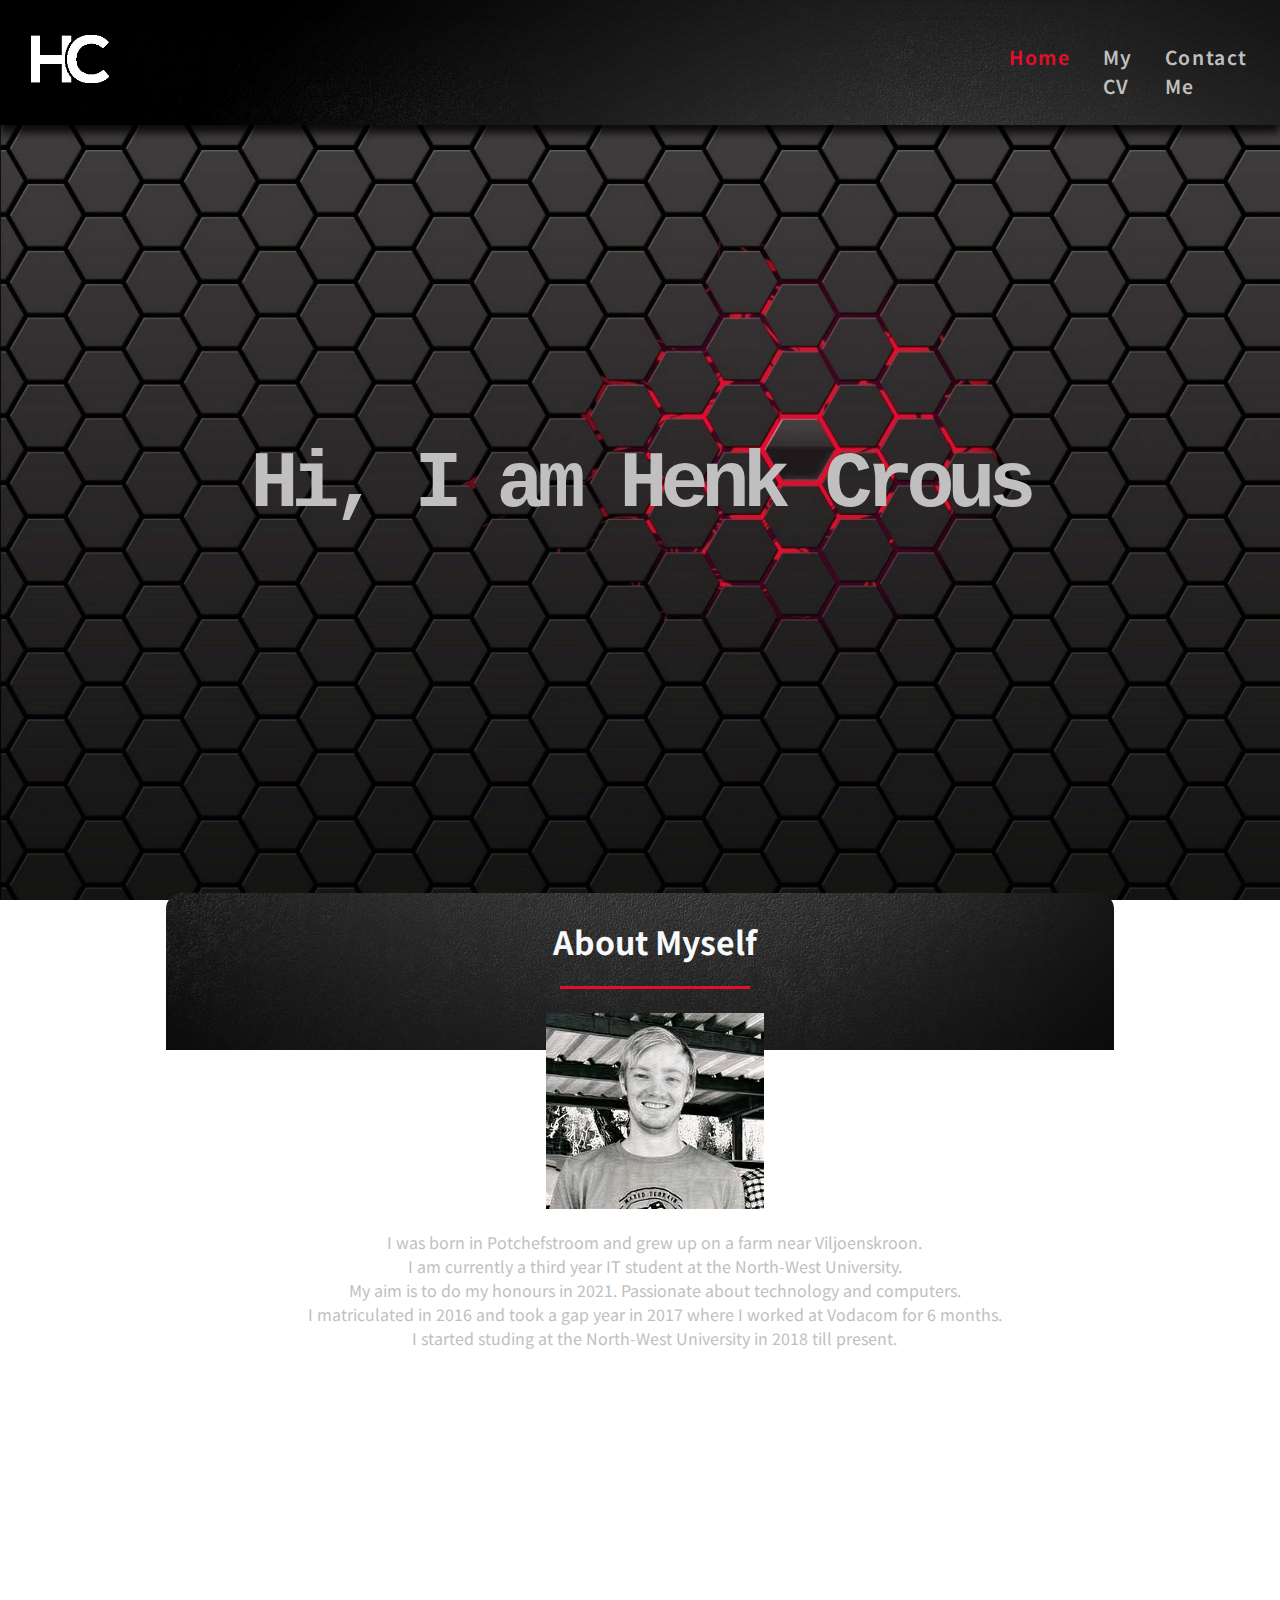
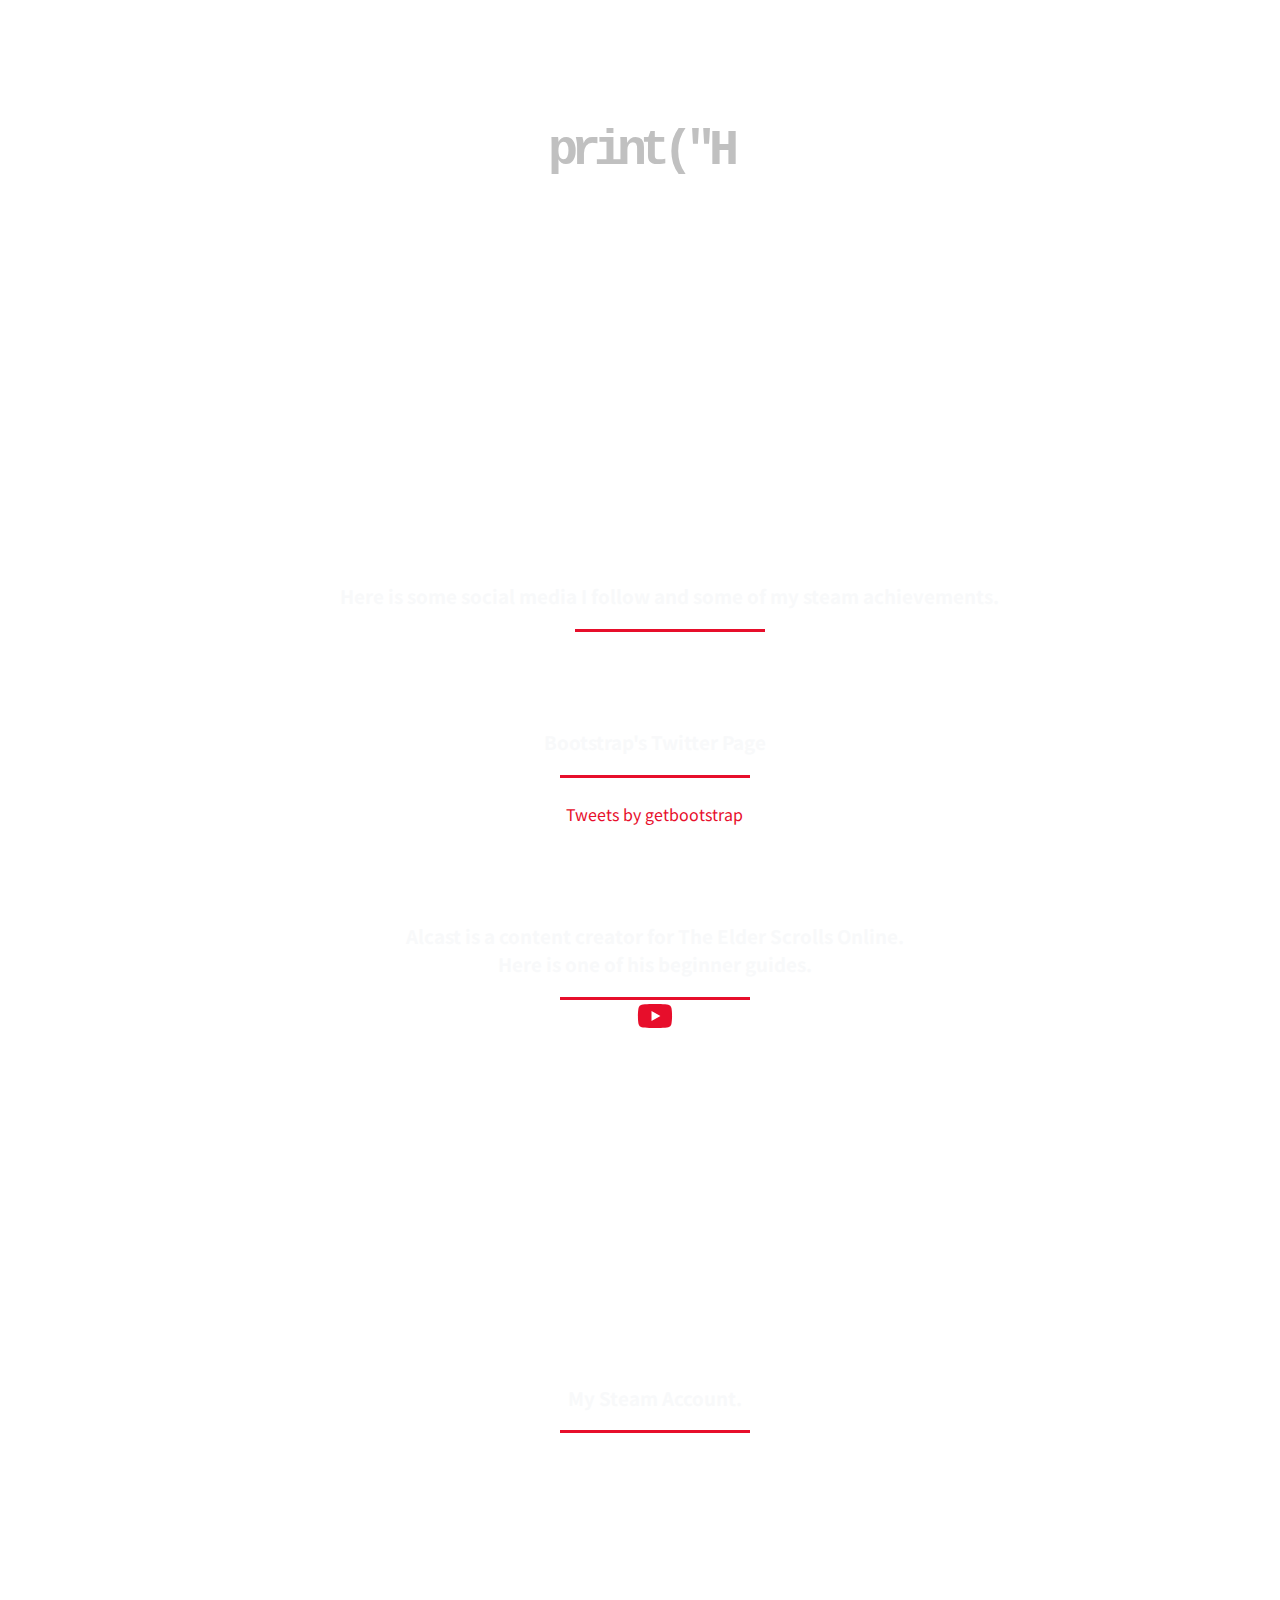
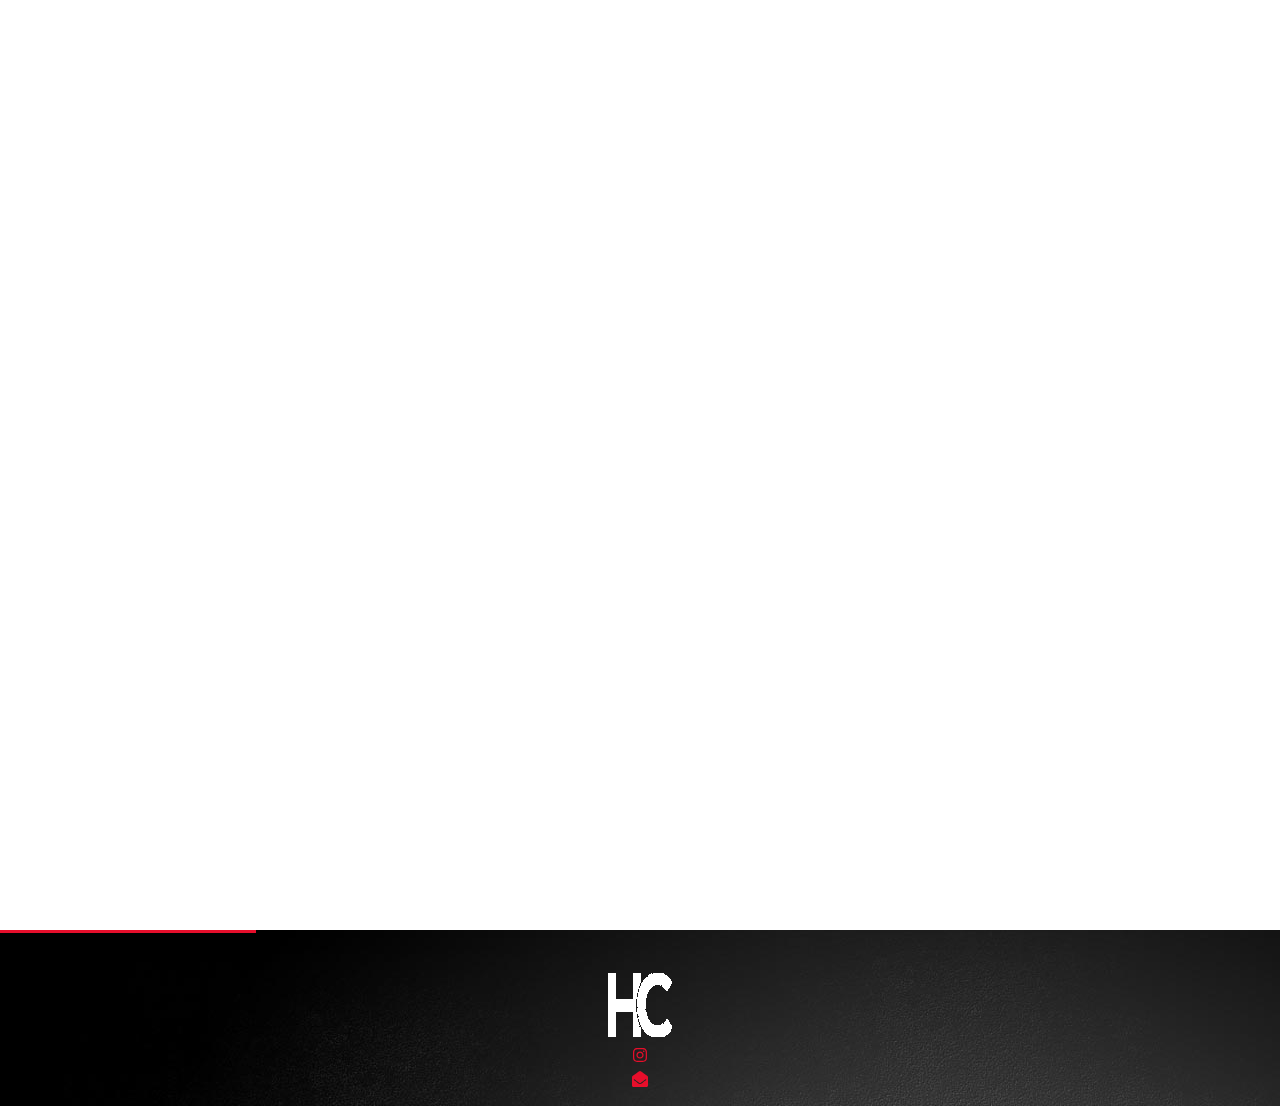
<file: index.html>
<!DOCTYPE html>
<html lang="en">
<head>
	<meta charset="UTF-8">
	<meta name="viewport" content="width=device-width, initial-scale=1.0, viewport-fit=cover">
    <meta http-equiv="X-UA-Compatible" content="ie=edge">
	<title>My Technical CV</title>
	<link rel="shortcut icon" href="img/logo.ico">
	<link rel="stylesheet" href="css/style.css">
	<link rel="stylesheet" href="css/animations.css">
	<link href="https://fonts.googleapis.com/css2?family=Noto+Sans+KR:wght@300;400;500;900&display=swap" rel="stylesheet">
</head>
<body>

	<!-- Navigator Bar -->
	<nav class="navbar bg-dark navbar-dark navbar-expand-lg">
		<div class="container">
			<a href="index.html" class="navbar-brand"><img src="img/logo.png" alt="Logo" title="Logo"></a>
		</div>

		<button class="navbar-toggler" type="button" data-toggle="collapse" data-target="#navbarResponsive">
			<span class="navbar-toggler-icon"></span>
		</button>

		<div class="collapse navbar-collapse" id="navbarResponsive">
			<ul class="navbar-nav ml-auto">
				<li class="nav-item"><a href="index.html" class="nav-link active">Home</a></li>
				<li class="nav-item"><a href="myCV.html" class="nav-link">My CV</a></li>
				<li class="nav-item"><a href="contact.html" class="nav-link">Contact Me</a></li>
			</ul>
		</div>
	</nav>
	<!-- Navigator Bar End -->

	<!-- Animation -->
	<div class="welcome">
		<div>Hi, I am Henk Crous</div>
	</div>

	<!-- About Myself -->
	<div class="about-myself" id="text-bg">
		<div class="col-12 text-center mt-5">
			<h1 class="text-light pt-4 text-center">About Myself</h1>
			<div class="border-top border-primary width-20 mx-auto"></div>
			<div class="boxed justify-content-center text-center" id="p-text">
				<br><img src="img/img2_2_auto_x1_colored_toned.jpg" height="196px" width="218px">
				<p>
					I was born in Potchefstroom and grew up on a farm near Viljoenskroon. <br>
					I am currently a third year IT student at the North-West University. <br>
					My aim is to do my honours in 2021. Passionate about technology and computers. <br>
					I matriculated in 2016 and took a gap year in 2017 where I worked at Vodacom for 6 months. <br>
					I started studing at the North-West University in 2018 till present. <br>
				</p>
			</div>
		</div>
	</div>
	<!-- About Myself End -->


	<!-- Home Body -->
	<script src="js/typewriter.js"></script>
	<div class="typewriter text-center" id="typewriter">
	</div>

	<!-- API -->
	<div class="social-media col-12 text-center mt-5" id="text-bg">
		<div class="col-12 text-center mt-5">
			<h3 class="text-light pt-4 text-center">Here is some social media I follow and some of my steam achievements.</h3>
			<div class="border-top border-primary width-20 mx-auto"></div>
		</div>
	</div>

	<div class="twitter col-12 text-center mt-5" id="text-bg">
		<h3 class="text-light pt-4 text-center">Bootstrap's Twitter Page</h3>
		<div class="border-top border-primary width-20 mx-auto"><br></div>
		<div class="boxed justify-content-center text-center" id="p-text">
			<a class="twitter-timeline" data-lang="en" data-width="70%" data-height="800" data-dnt="true" data-theme="dark" id="p-text" href="https://twitter.com/getbootstrap?ref_src=twsrc%5Etfw">Tweets by getbootstrap</a>
			<script async src="https://platform.twitter.com/widgets.js" charset="utf-8"></script>
			<br>
		</div>
	</div>

	<div class="youtube col-12 text-center mt-5" id="text-bg">
		<h3 class="text-light pt-4 text-center">Alcast is a content creator for The Elder Scrolls Online. <br>Here is one of his beginner guides.</h3>
		<div class="border-top border-primary width-20 mx-auto">
			<a href="https://www.youtube.com/channel/UClPSBWOnJVUuLcS6RKVjErw" target="_blank"><i class="fab fa-youtube fa-2x"></i><br>
		</div>
		<div class="boxed justify-content-center text-center" id="p-text">
			<iframe style="position: relative; height: 250px; width: 65%;" src="https://www.youtube-nocookie.com/embed/3kFONV9rkW0" frameborder="0" allow="accelerometer; autoplay; clipboard-write; encrypted-media; gyroscope; picture-in-picture" allowfullscreen></iframe>
		</div>
	</div>


	<div class="steam col-12 text-center mt-5" id="text-bg">
		<h3 class="text-light pt-4 text-center">My Steam Account.</h3>
		<div class="border-top border-primary width-20 mx-auto"><br></div>
		<div class="boxed justify-content-center text-center mg-lf-rg" id="p-text">
			<iframe name="steamAccount" scrolling="no" width="70%" height="1000" src="https://steamcommunity.com/profiles/76561198116113076/" frameborder="0" overflow="hidden"></iframe>
		</div>
	</div>
	<!-- API End -->

	<br>
	<!-- Footer -->
	<Footer>
		<div class="container-footer">
			<div class="border-top border-primary width-20 mx-auto my-3 row no-padding"></div>
			<div class="row text-light text-center justify-content-center">
				<div class="col-sm-10 col-md-8 col-lg-6 col-dark">
					<p>
						<br><a href="index.html"> <img src="img/logo-light.ico"><br></a>
						<a href="https://www.instagram.com/henkcrous/" target="_blank"> <i class="fab fa-instagram"></i></a><br>
						<a href="mailto:croushenk@gmail.com" target="_blank"> <i class="fas fa-envelope-open"></i></a><br>
					</p>
				</div>
			</div>
		</div>
	</Footer>
	<!-- Footer End -->


	<!-- Script Source Files -->
	<script src="js/jquery-3.5.1.min.js"></script>
	<script src="js/bootstrap.min.js"></script>
	<script src="js/all.min.js"></script>
	<script src="js/popper.min.js"></script>
</body>
</html>
</file>
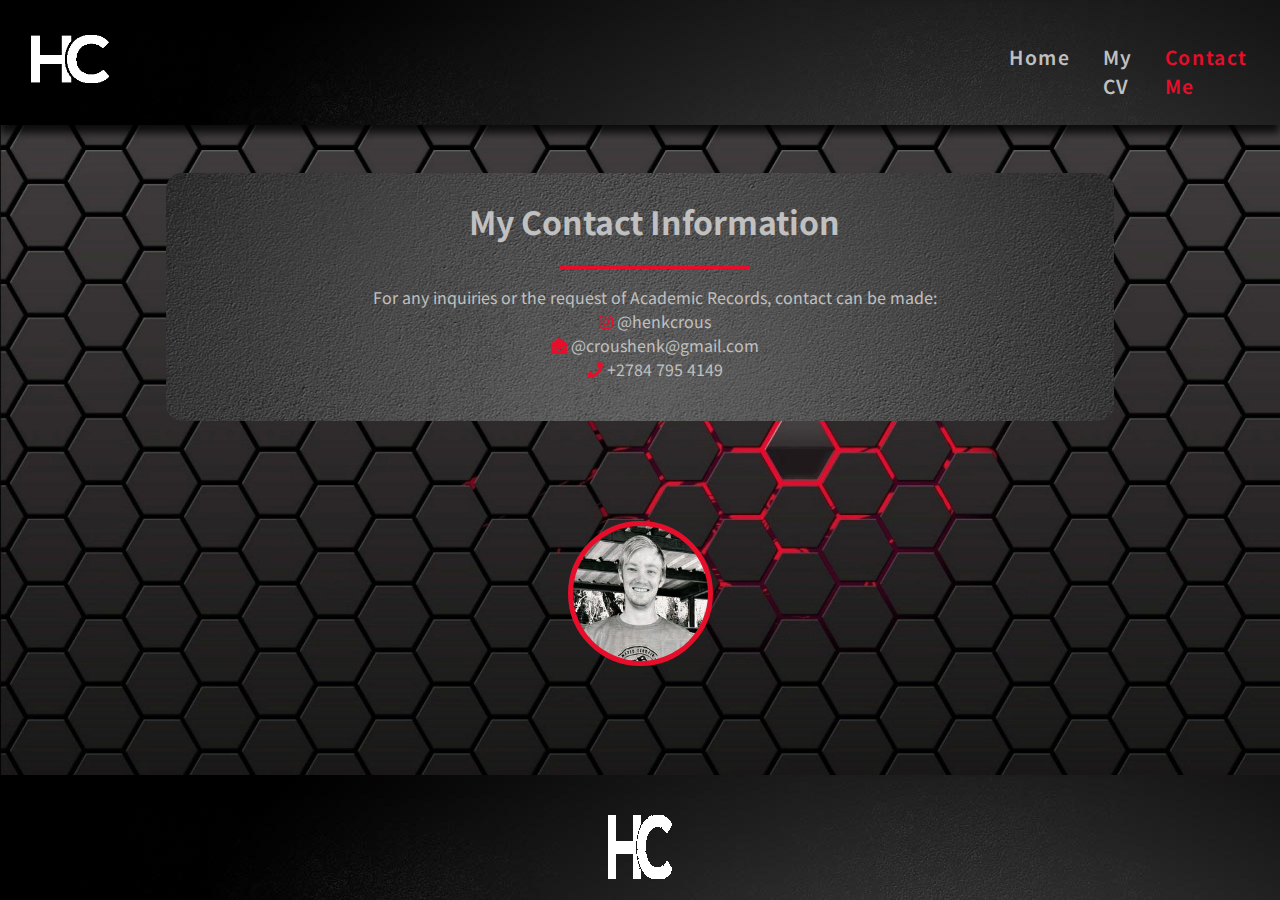
<file: contact.html>
<!DOCTYPE html>
<html lang="en">
<head>
	<meta charset="UTF-8">
	<meta name="viewport" content="width=device-width, initial-scale=1.0, viewport-fit=cover">
   <meta http-equiv="X-UA-Compatible" content="ie=edge">
	<title>My Technical CV</title>
	<link rel="shortcut icon" href="img/logo.ico">
	<link rel="stylesheet" href="css/style.css">
	<link rel="stylesheet" href="css/animations.css">
	<link href="https://fonts.googleapis.com/css2?family=Noto+Sans+KR:wght@300;400;500;900&display=swap" rel="stylesheet">
</head>
<body>

	<!-- Navigation Bar -->
	<nav class="navbar bg-dark navbar-dark navbar-expand-lg">
		<div class="container">
			<a href="index.html" class="navbar-brand"><img src="img/logo.png" alt="Logo" title="Logo"></a>
		</div>

		<button class="navbar-toggler" type="button" data-toggle="collapse" data-target="#navbarResponsive">
			<span class="navbar-toggler-icon"></span>
		</button>

		<div class="collapse navbar-collapse" id="navbarResponsive">
			<ul class="navbar-nav ml-auto">
				<li class="nav-item"><a href="index.html" class="nav-link">Home</a></li>
				<li class="nav-item"><a href="myCV.html" class="nav-link">My CV</a></li>
				<li class="nav-item"><a href="contact.html" class="nav-link active">Contact Me</a></li>
			</ul>
		</div>
	</nav>
	<!-- Navigation Bar End -->

	<!-- Contact Body -->
	<div class="contact" id="text-bg">
		<div class="col-12 text-center mt-5">
			<h1 class="text-dark pt-4 text-center">My Contact Information</h1>
			<div class="border-top border-primary width-20 mx-auto"></div>
			<p>For any inquiries or the request of Academic Records, contact can be made: <br>
				<a href="https://www.instagram.com/henkcrous/" target="_blank"> <i class="fab fa-instagram"></i></a> @henkcrous<br>
				<a href="mailto:croushenk@gmail.com" target="_blank"> <i class="fas fa-envelope-open"></i></a> @croushenk@gmail.com<br>
				<a href="tel:+27847954149" target="_blank"> <i class="fas fa-phone"></i></a> +2784 795 4149
			</p>
		</div>
	</div>
	<!-- Contact Body End-->

	<!-- Phone Animation-->
	<div class="phone pd-b">
		<div class="call-animation">
			<img class="img-circle" src="img/img2_2_auto_x1_colored_toned.jpg" alt="" width="135"/>
			<p><br><br></p>
		</div>
	</div>
	
	

	<!-- Footer-->
	<Footer>
		<div class="container-footer-2">
			<div class="row text-dark text-center justify-content-center">
				<div class="col-sm-10 col-md-8 col-lg-6">
					<p>
						<br><a href="index.html"> <img src="img/logo-light.ico"><br></a>
					</p>
				</div>
			</div>
		</div>
	</Footer>
	<!-- Footer End-->

	
	<!-- Script Source Files -->
	<script src="js/jquery-3.5.1.min.js"></script>
	<script src="js/bootstrap.min.js"></script>
	<script src="js/all.min.js"></script>
	<script src="js/popper.min.js"></script>
	
</body>
</html>
</file>
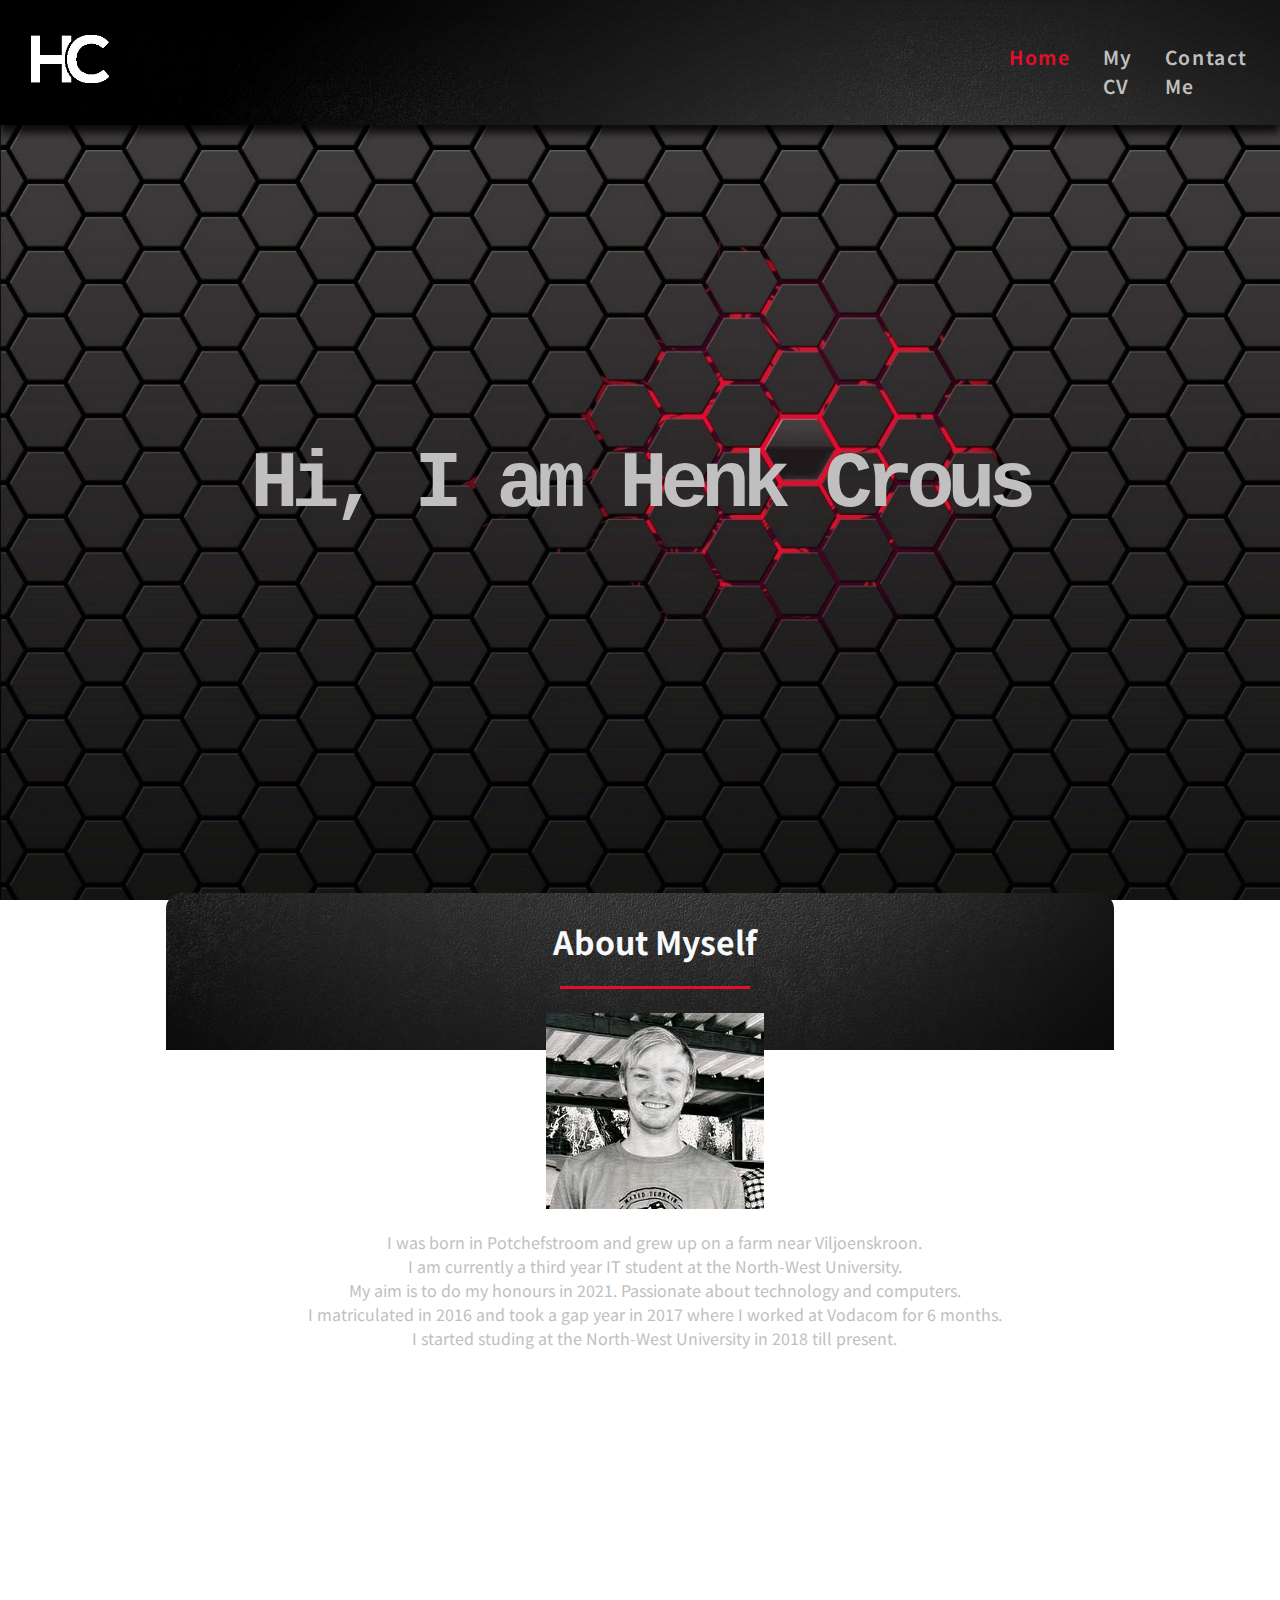
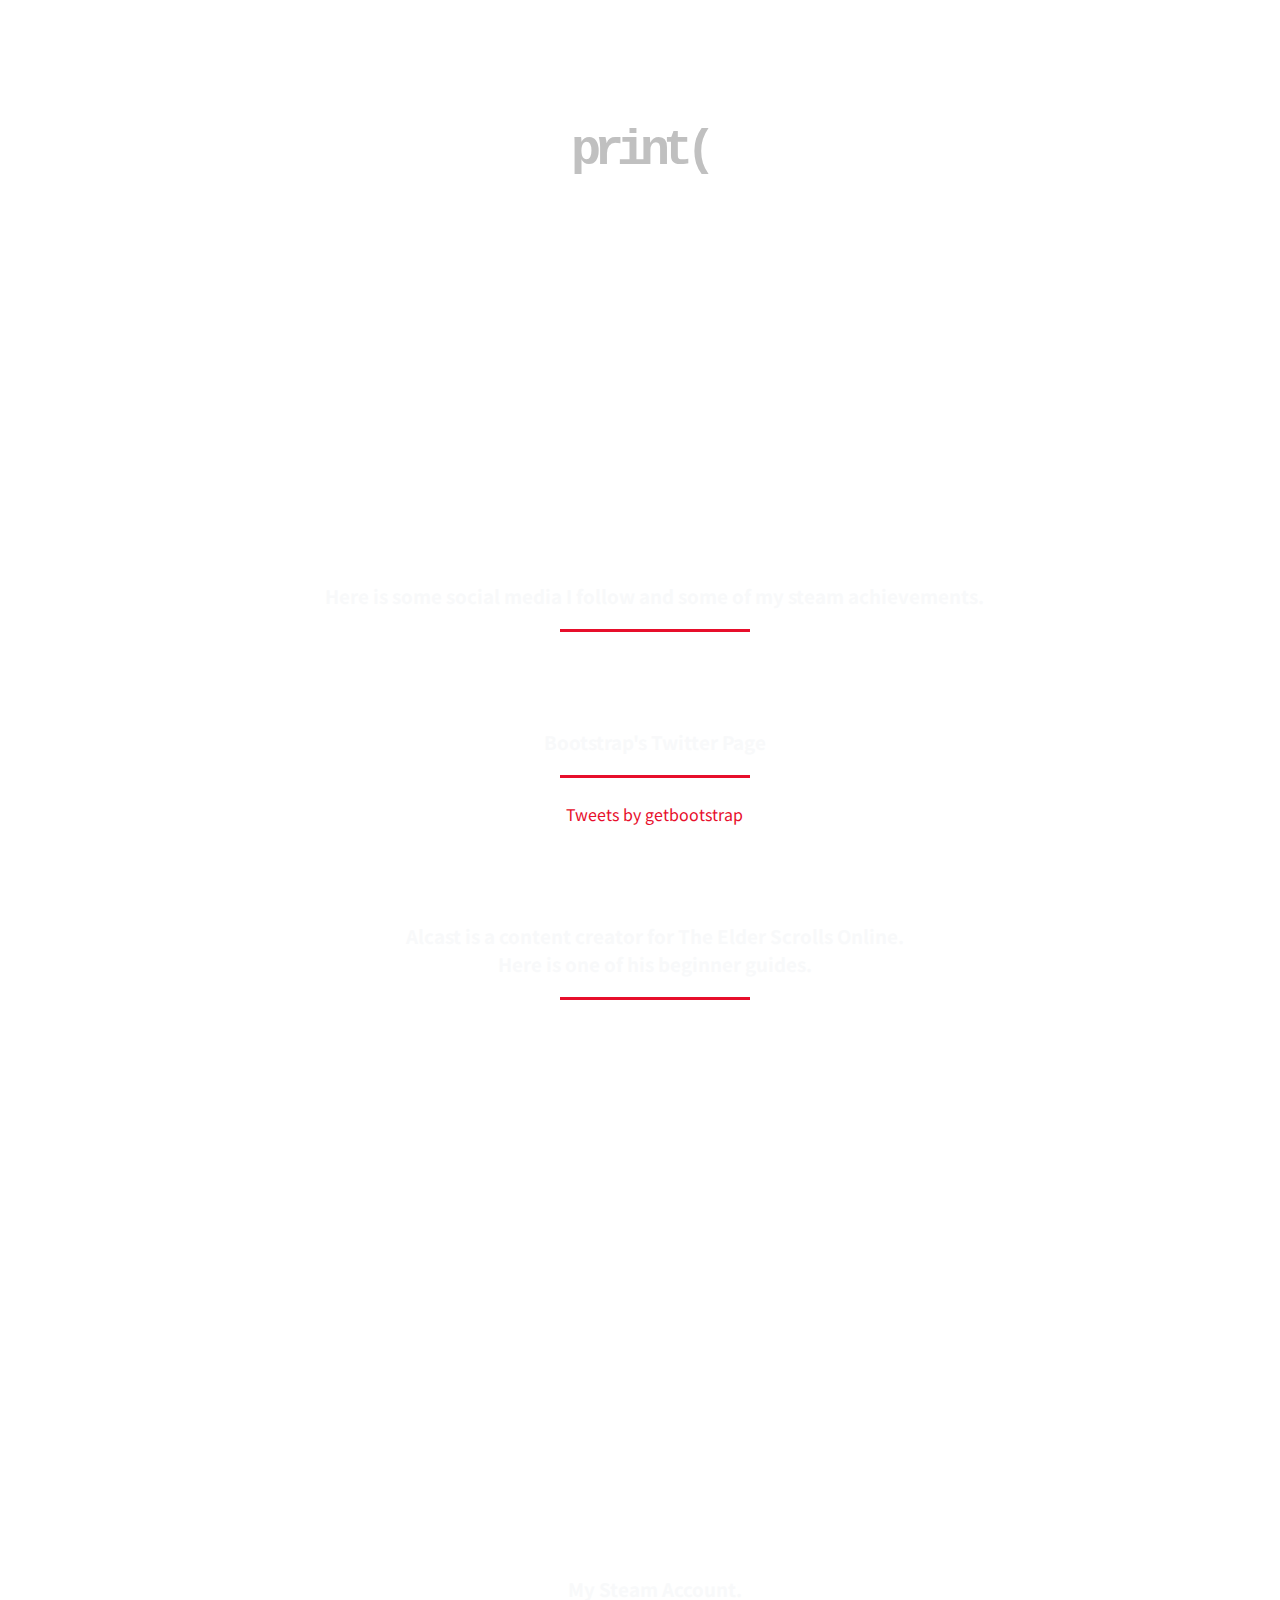
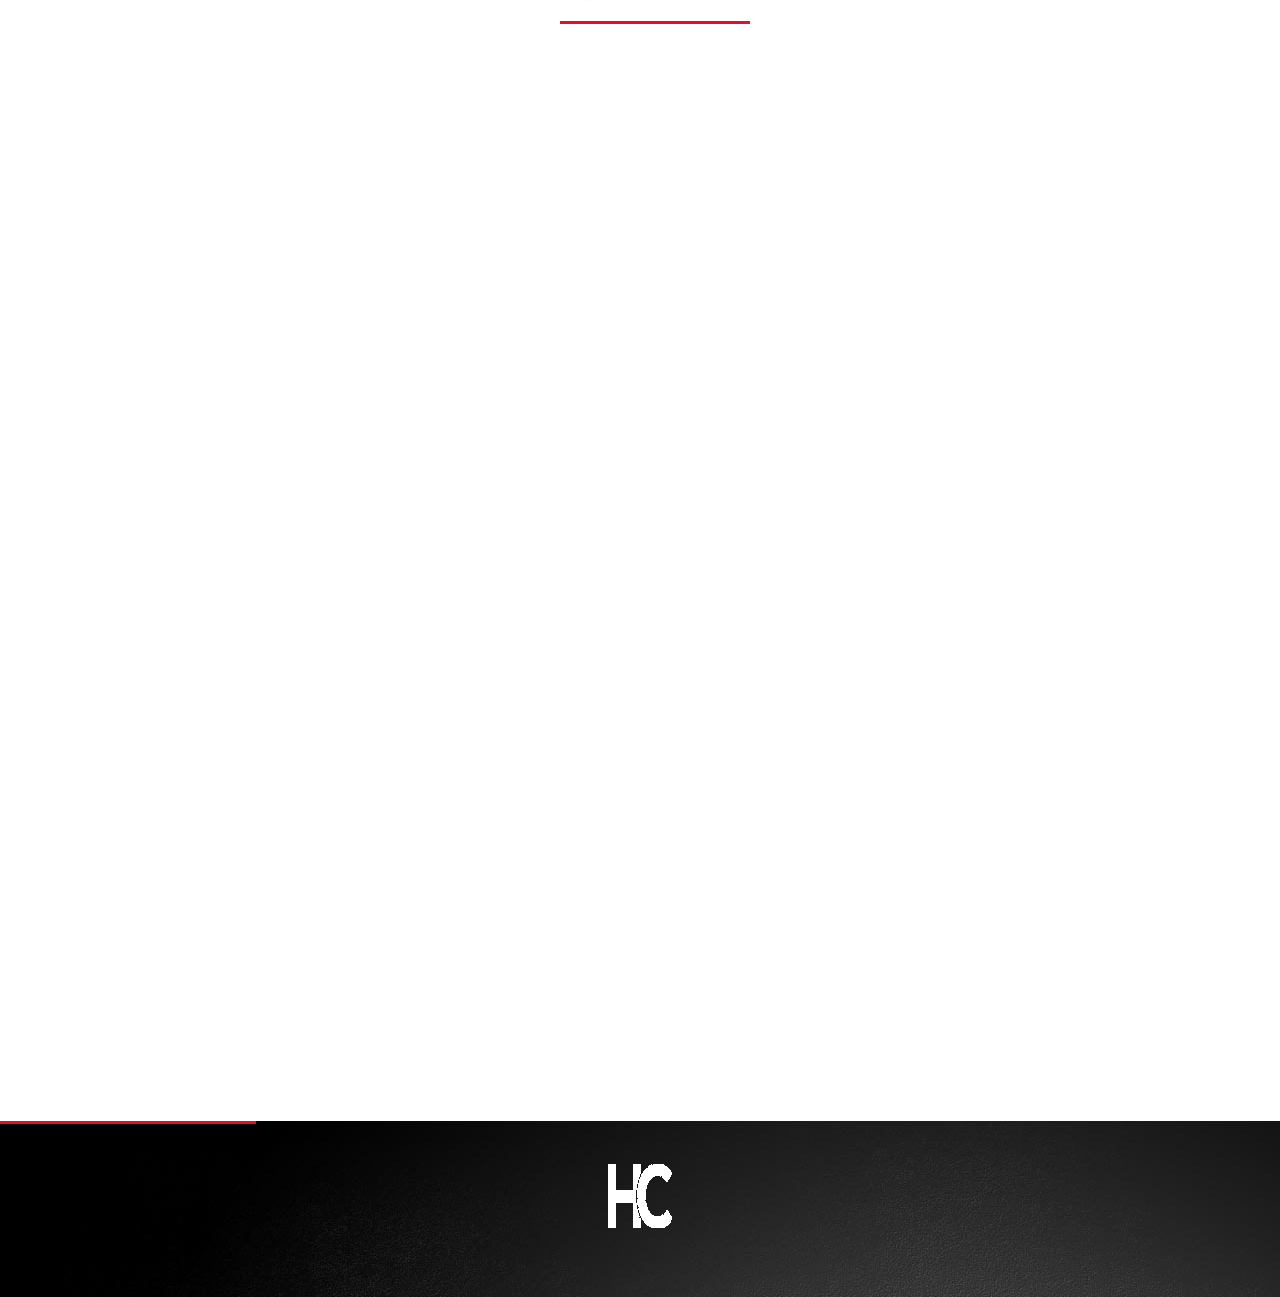
<file: home.html>
<!DOCTYPE html>
<html lang="en">
<head>
	<meta charset="UTF-8">
	<meta name="viewport" content="width=device-width, initial-scale=1.0, viewport-fit=cover">
    <meta http-equiv="X-UA-Compatible" content="ie=edge">
	<title>My Technical CV</title>
	<link rel="shortcut icon" href="img/logo.ico">
	<link rel="stylesheet" href="css/style.css">
	<link rel="stylesheet" href="css/animations.css">
	<link href="https://fonts.googleapis.com/css2?family=Noto+Sans+KR:wght@300;400;500;900&display=swap" rel="stylesheet">
</head>
<body>

	<!-- Navigator Bar -->
	<nav class="navbar bg-dark navbar-dark navbar-expand-lg">
		<div class="container">
			<a href="home.html" class="navbar-brand"><img src="img/logo.png" alt="Logo" title="Logo"></a>
		</div>

		<button class="navbar-toggler" type="button" data-toggle="collapse" data-target="#navbarResponsive">
			<span class="navbar-toggler-icon"></span>
		</button>

		<div class="collapse navbar-collapse" id="navbarResponsive">
			<ul class="navbar-nav ml-auto">
				<li class="nav-item"><a href="home.html" class="nav-link active">Home</a></li>
				<li class="nav-item"><a href="myCV.html" class="nav-link">My CV</a></li>
				<li class="nav-item"><a href="contact.html" class="nav-link">Contact Me</a></li>
			</ul>
		</div>
	</nav>
	<!-- Navigator Bar End -->

	<!-- Animation -->
	<div class="welcome">
		<div>Hi, I am Henk Crous</div>
	</div>

	<!-- About Myself -->
	<div class="about-myself" id="text-bg">
		<div class="col-12 text-center mt-5">
			<h1 class="text-light pt-4 text-center">About Myself</h1>
			<div class="border-top border-primary width-20 mx-auto"></div>
			<div class="boxed justify-content-center text-center" id="p-text">
				<br><img src="img/img2_2_auto_x1_colored_toned.jpg" height="196px" width="218px">
				<p>
					I was born in Potchefstroom and grew up on a farm near Viljoenskroon. <br>
					I am currently a third year IT student at the North-West University. <br>
					My aim is to do my honours in 2021. Passionate about technology and computers. <br>
					I matriculated in 2016 and took a gap year in 2017 where I worked at Vodacom for 6 months. <br>
					I started studing at the North-West University in 2018 till present. <br>
				</p>
			</div>
		</div>
	</div>
	<!-- About Myself End -->


	<!-- Home Body -->
	<script src="js/typewriter.js"></script>
	<div class="typewriter text-center" id="typewriter">
	</div>


	<div class="social-media" id="text-bg">
		<div class="col-12 text-center mt-5">
			<h3 class="text-light pt-4 text-center">Here is some social media I follow and some of my steam achievements.</h3>
			<div class="border-top border-primary width-20 mx-auto"></div>
		</div>
	</div>

	<div class="twitter col-12 text-center mt-5" id="text-bg">
		<h3 class="text-light pt-4 text-center">Bootstrap's Twitter Page</h3>
		<div class="border-top border-primary width-20 mx-auto"><br></div>
		<div class="boxed justify-content-center text-center" id="p-text">
			<a class="twitter-timeline" data-lang="en" data-width="800" data-height="800" data-dnt="true" data-theme="dark" id="p-text" href="https://twitter.com/getbootstrap?ref_src=twsrc%5Etfw">Tweets by getbootstrap</a>
			<script async src="https://platform.twitter.com/widgets.js" charset="utf-8"></script>
			<br>
		</div>
	</div>

	<div class="youtube col-12 text-center mt-5" id="text-bg">
		<h3 class="text-light pt-4 text-center">Alcast is a content creator for The Elder Scrolls Online. <br>Here is one of his beginner guides.</h3>
		<div class="border-top border-primary width-20 mx-auto">
			<a href="https://www.youtube.com/channel/UClPSBWOnJVUuLcS6RKVjErw" target="_blank"><i class="fab fa-youtube fa-2x"></i><br>
		</div>
		<div class="boxed justify-content-center text-center" id="p-text">
			<iframe width="800" height="450" src="https://www.youtube-nocookie.com/embed/3kFONV9rkW0" frameborder="0" allow="accelerometer; autoplay; clipboard-write; encrypted-media; gyroscope; picture-in-picture" allowfullscreen></iframe>
		</div>
	</div>


	<div class="steam col-12 text-center mt-5" id="text-bg">
		<h3 class="text-light pt-4 text-center">My Steam Account.</h3>
		<div class="border-top border-primary width-20 mx-auto"><br></div>
		<div class="boxed justify-content-center text-center" id="p-text">
			<iframe name="steamAccount" scrolling="no" width="800" height="1000" src="https://steamcommunity.com/profiles/76561198116113076/" frameborder="0" overflow="hidden"></iframe>
		</div>
	</div>
	<!-- Home Body -->

	<br>
	<!-- Footer -->
	<Footer>
		<div class="container-footer">
			<div class="border-top border-primary width-20 mx-auto my-3 row no-padding"></div>
			<div class="row text-light text-center justify-content-center">
				<div class="col-sm-10 col-md-8 col-lg-6 col-dark">
					<p>
						<br><a href="home.html"> <img src="img/logo-light.ico"><br></a>
						<a href="https://www.instagram.com/henkcrous/" target="_blank"> <i class="fab fa-instagram"></i></a><br>
						<a href="mailto:croushenk@gmail.com" target="_blank"> <i class="fas fa-envelope-open"></i></a><br>
					</p>
				</div>
			</div>
		</div>
	</Footer>
	<!-- Footer End -->


	<!-- Script Source Files -->
	<script src="js/jquery-3.5.1.min.js"></script>
</body>
</html>
</file>
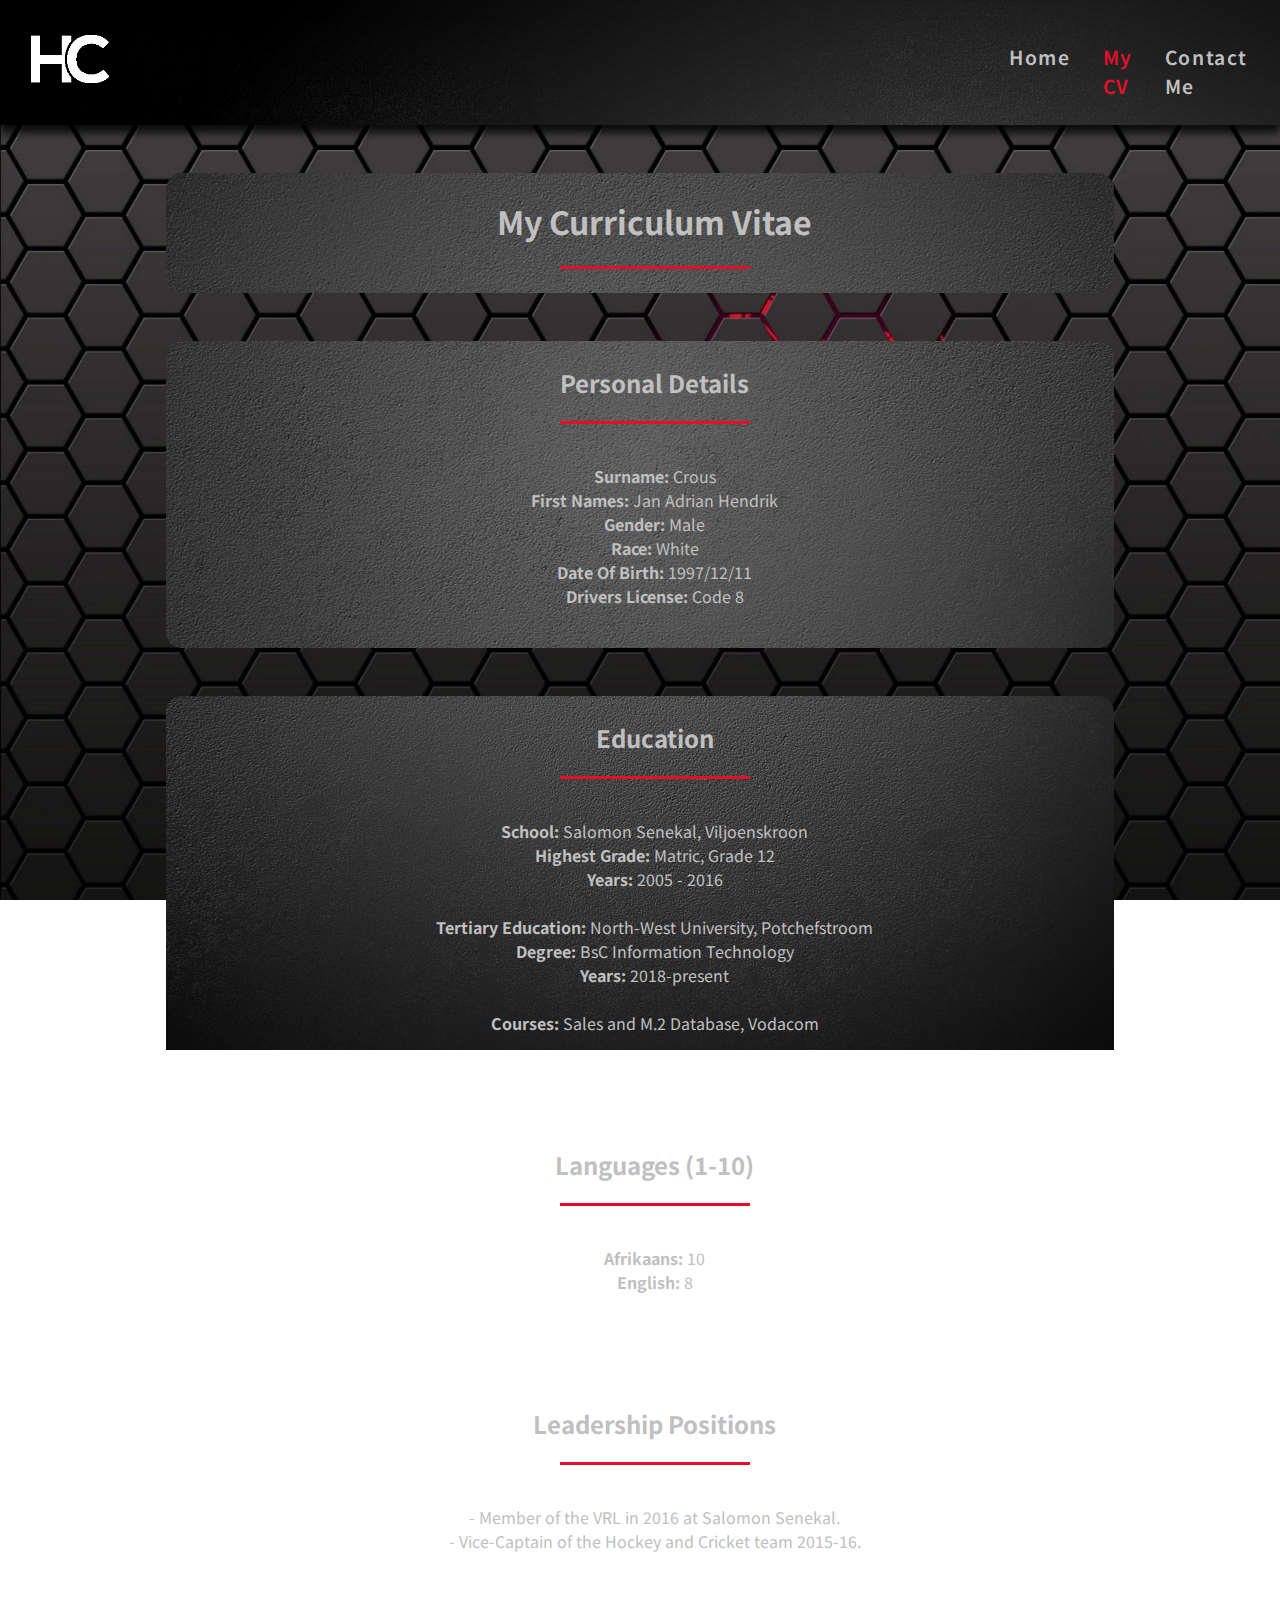
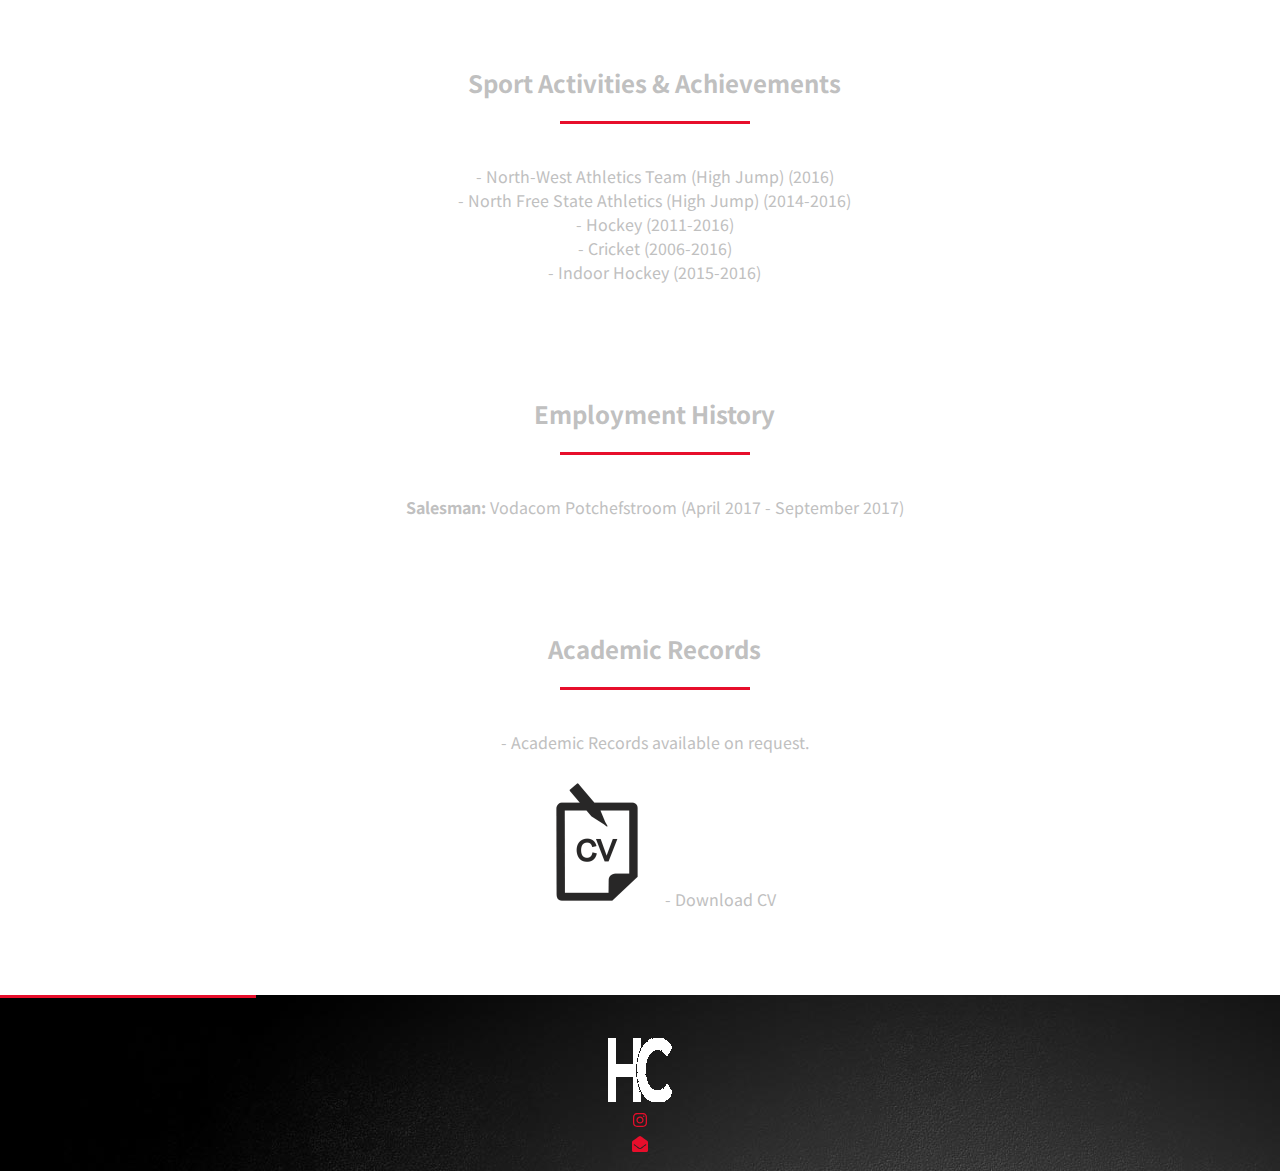
<file: myCV.html>
<!DOCTYPE html>
<html lang="en">
<head>
	<meta charset="UTF-8">
	<meta name="viewport" content="width=device-width, initial-scale=1.0, viewport-fit=cover">
   <meta http-equiv="X-UA-Compatible" content="ie=edge">
	<title>My Technical CV</title>
	<link rel="shortcut icon" href="img/logo.ico">
	<link rel="stylesheet" href="css/style.css">
	<link href="https://fonts.googleapis.com/css2?family=Noto+Sans+KR:wght@300;400;500;900&display=swap" rel="stylesheet">
</head>
<body>

	<!-- Navigator Bar -->
	<nav class="navbar bg-dark navbar-dark navbar-expand-lg">
		<div class="container">
			<a href="index.html" class="navbar-brand"><img src="img/logo.png" alt="Logo" title="Logo"></a>
		</div>

		<button class="navbar-toggler" type="button" data-toggle="collapse" data-target="#navbarResponsive">
			<span class="navbar-toggler-icon"></span>
		</button>

		<div class="collapse navbar-collapse" id="navbarResponsive">
			<ul class="navbar-nav ml-auto">
				<li class="nav-item"><a href="index.html" class="nav-link">Home</a></li>
				<li class="nav-item"><a href="myCV.html" class="nav-link active">My CV</a></li>
				<li class="nav-item"><a href="contact.html" class="nav-link">Contact Me</a></li>
			</ul>
		</div>
	</nav>
	<!-- Navigator Bar End -->


	<!-- CV Heading -->
	<div class="heading" id="text-bg">
		<div class="col-12 text-center mt-5">
			<h1 class="text-dark pt-4 text-center">My Curriculum Vitae</h1>
			<div class="border-top border-primary width-20 mx-auto"></div>
		</div>
	</div>
	<!-- CV Heading End -->


	<!-- CV Body -->
	<div class="personal" id="text-bg">
		<div class="col-12 text-center mt-5">
			<h2 class="text-dark pt-4 text-center">Personal Details</h2>
			<div class="border-top border-primary width-20 mx-auto"></div>
		   	<div class="boxed justify-content-center text-center">
			<p>
				<br><b>Surname:</b> Crous <br>
				<b>First Names:</b> Jan Adrian Hendrik <br>
				<b>Gender:</b> Male <br>
				<b>Race:</b> White <br>
				<b>Date Of Birth:</b> 1997/12/11 <br>
				<b>Drivers License:</b> Code 8 <br>
			</p>
		   	</div>
		</div>
	</div>

	<div class="education" id="text-bg">
		<div class="col-12 text-center mt-5">
			<h2 class="text-dark pt-4 text-center">Education</h2>
			<div class="border-top border-primary width-20 mx-auto"></div>
		   	<div class="boxed justify-content-center text-center">
			<p>
				<br><b>School:</b> Salomon Senekal, Viljoenskroon <br>
				<b>Highest Grade:</b> Matric, Grade 12 <br>
				<b>Years:</b> 2005 - 2016 <br>
				<br>
				<b>Tertiary Education:</b> North-West University, Potchefstroom <br>
				<b>Degree:</b> BsC Information Technology <br>
				<b>Years:</b> 2018-present <br>
				<br>
				<b>Courses:</b> Sales and M.2 Database, Vodacom <br>
			</p>
		   	</div>
		</div>
	</div>


	<div class="lang" id="text-bg">
		<div class="col-12 text-center mt-5">
			<h2 class="text-dark pt-4 text-center">Languages (1-10)</h2>
			<div class="border-top border-primary width-20 mx-auto"></div>
		   	<div class="boxed justify-content-center text-center">
			<p>
				<br><b>Afrikaans:</b> 10 <br>
				<b>English:</b> 8 <br>
			</p>
		   	</div>
		</div>
	</div>


	<div class="leadership" id="text-bg">
		<div class="col-12 text-center mt-5">
			<h2 class="text-dark pt-4 text-center">Leadership Positions</h2>
			<div class="border-top border-primary width-20 mx-auto"></div>
		   	<div class="boxed justify-content-center text-center">
			<p>
				<br>- Member of the VRL in 2016 at Salomon Senekal. <br>
				- Vice-Captain of the Hockey and Cricket team 2015-16. <br>
			</p>
		   	</div>
		</div>
	</div>


	<div class="sport" id="text-bg">
		<div class="col-12 text-center mt-5">
			<h2 class="text-dark pt-4 text-center">Sport Activities & Achievements</h2>
			<div class="border-top border-primary width-20 mx-auto"></div>
		   	<div class="boxed justify-content-center text-center" id="p-text">
			<p>
				<br>- North-West Athletics Team (High Jump) (2016) <br>
				- North Free State Athletics (High Jump) (2014-2016) <br>
				- Hockey (2011-2016) <br>
				- Cricket (2006-2016) <br>
				- Indoor Hockey (2015-2016) <br>
			</p>
		   	</div>
		</div>
	</div>


	<div class="employ" id="text-bg">
		<div class="col-12 text-center mt-5">
			<h2 class="text-dark pt-4 text-center">Employment History</h2>
			<div class="border-top border-primary width-20 mx-auto"></div>
		   	<div class="boxed justify-content-center text-center">
			<p>
				<br><b>Salesman:</b> Vodacom Potchefstroom (April 2017 - September 2017) <br>
			</p>
		   	</div>
		</div>
	</div>


	<div class="academic" id="text-bg">
		<div class="col-12 text-center mt-5">
			<h2 class="text-dark pt-4 text-center">Academic Records</h2>
			<div class="border-top border-primary width-20 mx-auto"></div>
		   	<div class="boxed justify-content-center text-center">
			<p>
				<br>- Academic Records available on request. <br>
				<br>
				<a href="img/cv.pdf" target="_blank" download>
					<img src="img/cv.png" width="128" height="128" alt="Download CV">
				</a>
				- Download CV
			</p>
		   	</div>
		</div>
	</div>
	<!-- CV Body End -->

	
	<br>
	<!-- Footer -->
	<Footer>
		<div class="container-footer">
			<div class="border-top border-primary width-20 mx-auto my-3 row no-padding"></div>
			<div class="row text-dark text-center justify-content-center">
				<div class="col-sm-10 col-md-8 col-lg-6">
					<p>
						<br><a href="index.html"> <img src="img/logo-light.ico"><br></a>
						<a href="https://www.instagram.com/henkcrous/" target="_blank"> <i class="fab fa-instagram"></i></a><br>
						<a href="mailto:croushenk@gmail.com" target="_blank"> <i class="fas fa-envelope-open"></i></a>						
					</p>
				</div>
			</div>
		</div>
	</Footer>
	<!-- Footer End -->


	<!-- Script Source Files -->
	<script src="js/jquery-3.5.1.min.js"></script>
	<script src="js/bootstrap.min.js"></script>
	<script src="js/all.min.js"></script>
	<script src="js/popper.min.js"></script>

</body>
</html>
</file>
<file: css/style.css>
@-ms-viewport {
  width: device-width;
}

.navbar {
  position: relative;
  display: -webkit-box;
  display: -ms-flexbox;
  display: flex;
  -ms-flex-wrap: wrap;
  flex-wrap: wrap;
  -webkit-box-align: center;
  -ms-flex-align: center;
  align-items: center;
  -webkit-box-pack: justify;
  -ms-flex-pack: justify;
  justify-content: space-between;
  padding: 0.5rem 1rem;
}

body {
  margin: 0;
  font-family: -apple-system, BlinkMacSystemFont, "Segoe UI", Roboto, "Helvetica Neue", Arial, sans-serif, "Apple Color Emoji", "Segoe UI Emoji", "Segoe UI Symbol";
  font-size: 1rem;
  font-weight: 400;
  line-height: 1.5;
  color: #f8f9fa;
  text-align: left;
  background-color: #fff;
}

.collapse {
display: none !important;
}

.collapse.show {
display: block !important;
}

tr.collapse.show {
display: table-row !important;
}

tbody.collapse.show {
display: table-row-group !important;
}

.nav {
  display: -webkit-box;
  display: -ms-flexbox;
  display: flex;
  -ms-flex-wrap: wrap;
  flex-wrap: wrap;
  padding-left: 0;
  margin-bottom: 0;
  list-style: none;
}

.navbar > .container,
.navbar > .container-fluid {
display: -webkit-box;
display: -ms-flexbox;
display: flex;
-ms-flex-wrap: wrap;
flex-wrap: wrap;
-webkit-box-align: center;
-ms-flex-align: center;
align-items: center;
-webkit-box-pack: justify;
-ms-flex-pack: justify;
justify-content: space-between;
}

.navbar-toggler {
  padding: 0.25rem 0.75rem;
  font-size: 1.25rem;
  line-height: 1;
  background-color: transparent;
  border: 1px solid transparent;
  border-radius: 0.25rem;
}

.navbar-toggler:hover, .navbar-toggler:focus {
  text-decoration: none;
}

.navbar-toggler:not(:disabled):not(.disabled) {
  cursor: pointer;
}

.navbar-toggler-icon {
  display: inline-block;
  width: 1.5em;
  height: 1.5em;
  vertical-align: middle;
  content: "";
  background: no-repeat center center;
  background-size: 100% 100%;
}

.navbar-expand .navbar-toggler {
  display: none;
}

.nav-link {
  display: block;
  padding: 0.5rem 1rem;
}

.nav-link:hover, .nav-link:focus {
  text-decoration: none;
}

.nav-pills .nav-link {
  border-radius: 0.25rem;
}

.nav-pills .nav-link.active,
.nav-pills .show > .nav-link {
color: #fff;
background-color: #E70E2B;
}

.navbar-toggler:hover, .navbar-toggler:focus {
  text-decoration: none;
}

a {
  color: #E70E2B;
  text-decoration: none;
  background-color: transparent;
  -webkit-text-decoration-skip: objects;
}

.dropdown-menu {
  position: absolute;
  top: 100%;
  left: 0;
  z-index: 1000;
  display: none;
  float: left;
  min-width: 10rem;
  padding: 0.5rem 0;
  margin: 0.125rem 0 0;
  font-size: 1rem;
  color: #C0C0C0;
  text-align: left;
  list-style: none;
  background-color: #C0C0C0;
  background-clip: padding-box;
  border: 1px solid #C0C0C0;
  border-radius: 0.25rem;
}

.navbar-expand .navbar-nav .dropdown-menu {
  position: absolute;
}

.navbar-expand .navbar-nav .dropdown-menu-right {
  right: 0;
  left: auto;
}

.dropup,
.dropdown {
position: relative;
}

.dropup .dropdown-menu {
  margin-top: 0;
  margin-bottom: 0.125rem;
}

.dropup .dropdown-toggle::after {
  display: inline-block;
  width: 0;
  height: 0;
  margin-left: 0.255em;
  vertical-align: 0.255em;
  content: "";
  border-top: 0;
  border-right: 0.3em solid transparent;
  border-bottom: 0.3em solid;
  border-left: 0.3em solid transparent;
}

.dropup .dropdown-toggle:empty::after {
  margin-left: 0;
}

@media (max-width: 575.98px) {
  .navbar-expand-sm > .container,
  .navbar-expand-sm > .container-fluid {
    padding-right: 0;
    padding-left: 0;
  }
}

@media (min-width: 576px) {
  .navbar-expand-sm {
    -webkit-box-orient: horizontal;
    -webkit-box-direction: normal;
    -ms-flex-flow: row nowrap;
    flex-flow: row nowrap;
    -webkit-box-pack: start;
    -ms-flex-pack: start;
    justify-content: flex-start;
  }
  .navbar-expand-sm .navbar-nav {
    -webkit-box-orient: horizontal;
    -webkit-box-direction: normal;
    -ms-flex-direction: row;
    flex-direction: row;
  }
  .navbar-expand-sm .navbar-nav .dropdown-menu {
    position: absolute;
  }
  .navbar-expand-sm .navbar-nav .dropdown-menu-right {
    right: 0;
    left: auto;
  }
  .navbar-expand-sm .navbar-nav .nav-link {
    padding-right: 0.5rem;
    padding-left: 0.5rem;
  }
  .navbar-expand-sm > .container,
  .navbar-expand-sm > .container-fluid {
    -ms-flex-wrap: nowrap;
    flex-wrap: nowrap;
  }
  .navbar-expand-sm .navbar-collapse {
    display: -webkit-box !important;
    display: -ms-flexbox !important;
    display: flex !important;
    -ms-flex-preferred-size: auto;
    flex-basis: auto;
  }
  .navbar-expand-sm .navbar-toggler {
    display: none;
  }
  .navbar-expand-sm .dropup .dropdown-menu {
    top: auto;
    bottom: 100%;
  }
}

@media (max-width: 767.98px) {
  .navbar-expand-md > .container,
  .navbar-expand-md > .container-fluid {
    padding-right: 0;
    padding-left: 0;
  }
}

@media (min-width: 768px) {
  .navbar-expand-md {
    -webkit-box-orient: horizontal;
    -webkit-box-direction: normal;
    -ms-flex-flow: row nowrap;
    flex-flow: row nowrap;
    -webkit-box-pack: start;
    -ms-flex-pack: start;
    justify-content: flex-start;
  }
  .navbar-expand-md .navbar-nav {
    -webkit-box-orient: horizontal;
    -webkit-box-direction: normal;
    -ms-flex-direction: row;
    flex-direction: row;
  }
  .navbar-expand-md .navbar-nav .dropdown-menu {
    position: absolute;
  }
  .navbar-expand-md .navbar-nav .dropdown-menu-right {
    right: 0;
    left: auto;
  }
  .navbar-expand-md .navbar-nav .nav-link {
    padding-right: 0.5rem;
    padding-left: 0.5rem;
  }
  .navbar-expand-md > .container,
  .navbar-expand-md > .container-fluid {
    -ms-flex-wrap: nowrap;
    flex-wrap: nowrap;
  }
  .navbar-expand-md .navbar-collapse {
    display: -webkit-box !important;
    display: -ms-flexbox !important;
    display: flex !important;
    -ms-flex-preferred-size: auto;
    flex-basis: auto;
  }
  .navbar-expand-md .navbar-toggler {
    display: none;
  }
  .navbar-expand-md .dropup .dropdown-menu {
    top: auto;
    bottom: 100%;
  }
}

@media (max-width: 991.98px) {
  .navbar-expand-lg > .container,
  .navbar-expand-lg > .container-fluid {
    padding-right: 0;
    padding-left: 0;
  }
}

@media (min-width: 992px) {
  .navbar-expand-lg {
    -webkit-box-orient: horizontal;
    -webkit-box-direction: normal;
    -ms-flex-flow: row nowrap;
    flex-flow: row nowrap;
    -webkit-box-pack: start;
    -ms-flex-pack: start;
    justify-content: flex-start;
  }
  .navbar-expand-lg .navbar-nav {
    -webkit-box-orient: horizontal;
    -webkit-box-direction: normal;
    -ms-flex-direction: row;
    flex-direction: row;
  }
  .navbar-expand-lg .navbar-nav .dropdown-menu {
    position: absolute;
  }
  .navbar-expand-lg .navbar-nav .dropdown-menu-right {
    right: 0;
    left: auto;
  }
  .navbar-expand-lg .navbar-nav .nav-link {
    padding-right: 0.5rem;
    padding-left: 0.5rem;
  }
  .navbar-expand-lg > .container,
  .navbar-expand-lg > .container-fluid {
    -ms-flex-wrap: nowrap;
    flex-wrap: nowrap;
  }
  .navbar-expand-lg .navbar-collapse {
    display: -webkit-box !important;
    display: -ms-flexbox !important;
    display: flex !important;
    -ms-flex-preferred-size: auto;
    flex-basis: auto;
  }
  .navbar-expand-lg .navbar-toggler {
    display: none;
  }
  .navbar-expand-lg .dropup .dropdown-menu {
    top: auto;
    bottom: 100%;
  }
}

@media (max-width: 1199.98px) {
  .navbar-expand-xl > .container,
  .navbar-expand-xl > .container-fluid {
    padding-right: 0;
    padding-left: 0;
  }
}

@media (min-width: 1200px) {
  .navbar-expand-xl {
    -webkit-box-orient: horizontal;
    -webkit-box-direction: normal;
    -ms-flex-flow: row nowrap;
    flex-flow: row nowrap;
    -webkit-box-pack: start;
    -ms-flex-pack: start;
    justify-content: flex-start;
  }
  .navbar-expand-xl .navbar-nav {
    -webkit-box-orient: horizontal;
    -webkit-box-direction: normal;
    -ms-flex-direction: row;
    flex-direction: row;
  }
  .navbar-expand-xl .navbar-nav .dropdown-menu {
    position: absolute;
  }
  .navbar-expand-xl .navbar-nav .dropdown-menu-right {
    right: 0;
    left: auto;
  }
  .navbar-expand-xl .navbar-nav .nav-link {
    padding-right: 0.5rem;
    padding-left: 0.5rem;
  }
  .navbar-expand-xl > .container,
  .navbar-expand-xl > .container-fluid {
    -ms-flex-wrap: nowrap;
    flex-wrap: nowrap;
  }
  .navbar-expand-xl .navbar-collapse {
    display: -webkit-box !important;
    display: -ms-flexbox !important;
    display: flex !important;
    -ms-flex-preferred-size: auto;
    flex-basis: auto;
  }
  .navbar-expand-xl .navbar-toggler {
    display: none;
  }
  .navbar-expand-xl .dropup .dropdown-menu {
    top: auto;
    bottom: 100%;
  }
}

.navbar-expand > .container,
.navbar-expand > .container-fluid {
padding-right: 0;
padding-left: 0;
}

.navbar-expand > .container,
.navbar-expand > .container-fluid {
-ms-flex-wrap: nowrap;
flex-wrap: nowrap;
}

.bg-dark {
background-color: #343a40 !important;
}

a.bg-dark:hover, a.bg-dark:focus,
button.bg-dark:hover,
button.bg-dark:focus {
background-color: #1d2124 !important;
}

.navbar-dark .navbar-brand {
color: #fff;
}

.navbar-dark .navbar-brand:hover, .navbar-dark .navbar-brand:focus {
color: #fff;
}

.navbar-dark .navbar-nav .nav-link {
color: rgba(255, 255, 255, 0.5);
}

.navbar-dark .navbar-nav .nav-link:hover, .navbar-dark .navbar-nav .nav-link:focus {
color: rgba(255, 255, 255, 0.75);
}

.navbar-dark .navbar-nav .nav-link.disabled {
color: rgba(255, 255, 255, 0.25);
}

.navbar-dark .navbar-nav .show > .nav-link,
.navbar-dark .navbar-nav .active > .nav-link,
.navbar-dark .navbar-nav .nav-link.show,
.navbar-dark .navbar-nav .nav-link.active {
color: #fff;
}

.navbar-dark .navbar-toggler {
color: rgba(255, 255, 255, 0.5);
border-color: rgba(255, 255, 255, 0.1);
}

.navbar-dark .navbar-toggler-icon {
background-image: url("data:image/svg+xml;charset=utf8,%3Csvg viewBox='0 0 30 30' xmlns='http://www.w3.org/2000/svg'%3E%3Cpath stroke='rgba(255, 255, 255, 0.5)' stroke-width='2' stroke-linecap='round' stroke-miterlimit='10' d='M4 7h22M4 15h22M4 23h22'/%3E%3C/svg%3E");
}

.navbar-dark .navbar-text {
color: rgba(255, 255, 255, 0.5);
}

.navbar-dark .navbar-text a {
color: #fff;
}

.navbar-dark .navbar-text a:hover, .navbar-dark .navbar-text a:focus {
color: #fff;
}

.container {
  width: 100%;
  padding-right: 15px;
  padding-left: 15px;
  margin-right: auto;
  margin-left: auto;
}

@media (min-width: 576px) {
  .container {
    max-width: 540px;
  }
}

@media (min-width: 768px) {
  .container {
    max-width: 720px;
  }
}

@media (min-width: 992px) {
  .container {
    max-width: 960px;
  }
}

@media (min-width: 1200px) {
  .container {
    max-width: 1140px;
  }
}

.container-fluid {
  width: 100%;
  padding-right: 15px;
  padding-left: 15px;
  margin-right: auto;
  margin-left: auto;
}

.navbar-brand {
  display: inline-block;
  padding-top: 0.3125rem;
  padding-bottom: 0.3125rem;
  margin-right: 1rem;
  font-size: 1.25rem;
  line-height: inherit;
  white-space: nowrap;
}

.navbar-brand:hover, .navbar-brand:focus {
  text-decoration: none;
}

button {
  border-radius: 0;
}

button:focus {
  outline: 1px dotted;
  outline: 5px auto -webkit-focus-ring-color;
}

input,
button,
select,
optgroup,
textarea {
  margin: 0;
  font-family: inherit;
  font-size: inherit;
  line-height: inherit;
}

button,
input {
  overflow: visible !important;
}

button,
select {
  text-transform: none !important;
}


.table {
  border-collapse: collapse !important;
}


.navbar-collapse {
  -ms-flex-preferred-size: 100%;
  flex-basis: 100%;
  -webkit-box-flex: 1;
  -ms-flex-positive: 1;
  flex-grow: 1;
  -webkit-box-align: center;
  -ms-flex-align: center;
  align-items: center;
}

.navbar-expand .navbar-collapse {
  display: -webkit-box !important;
  display: -ms-flexbox !important;
  display: flex !important;
  -ms-flex-preferred-size: auto;
  flex-basis: auto;
}

.navbar-nav {
  display: -webkit-box;
  display: -ms-flexbox;
  display: flex;
  -webkit-box-orient: vertical;
  -webkit-box-direction: normal;
  -ms-flex-direction: column;
  flex-direction: column;
  padding-left: 0;
  margin-bottom: 0;
  list-style: none;
}

.navbar-nav .nav-link {
  padding-right: 0;
  padding-left: 0;
}

.navbar-nav .dropdown-menu {
  position: static;
  float: none;
}

.navbar-text {
  display: inline-block;
  padding-top: 0.5rem;
  padding-bottom: 0.5rem;
}

.mx-auto {
margin-left: auto !important;
}

.nav-tabs .nav-item {
  margin-bottom: -1px;
}

.nav-tabs .nav-link.active,
.nav-tabs .nav-item.show .nav-link {
color: #f8f9fa;
background-color: #fff;
border-color: #dee2e6 #dee2e6 #fff;
}

.nav-fill .nav-item {
  -webkit-box-flex: 1;
  -ms-flex: 1 1 auto;
  flex: 1 1 auto;
  text-align: center;
}

.nav-justified .nav-item {
  -ms-flex-preferred-size: 0;
  flex-basis: 0;
  -webkit-box-flex: 1;
  -ms-flex-positive: 1;
  flex-grow: 1;
  text-align: center;
}

.width-20 {
width: 20% !important;
}

.pt-4 {
padding-top: 1.5rem !important;
}

.col-12 {
position: relative;
width: 100%;
min-height: 1px;
padding-right: 15px;
padding-left: 15px;
-webkit-box-flex: 0;
-ms-flex: 0 0 100%;
flex: 0 0 100%;
max-width: 100%;
}

.text-center {
text-align: center !important;
}

.mt-5 {
margin-top: 3rem !important;
}

.ml-25 {
margin-left: 25rem !important;
}
.mr-25 {
margin-right: 25rem !important;
}

.text-light {
color: #f8f9fa !important;
}

a.text-light:hover, a.text-light:focus {
color: #dae0e5 !important;
}

.border-top {
border-top: 1px solid #dee2e6 !important;
border-width: medium !important;
}

.border-primary {
border-color: #E70E2B !important;
}

.mx-auto,
.ml-auto {
margin-right: auto !important;
}

.mx-15 {
  margin-right: 15% !important;
}

.my-3 {
margin-top: 1rem !important;
}

.justify-content-center {
-webkit-box-pack: center !important;
-ms-flex-pack: center !important;
justify-content: center !important;
}

article, aside, dialog, figcaption, figure, footer, header, hgroup, main, nav, section {
display: block;
}

.modal-footer {
display: -webkit-box;
display: -ms-flexbox;
display: flex;
-webkit-box-align: center;
-ms-flex-align: center;
align-items: center;
-webkit-box-pack: end;
-ms-flex-pack: end;
justify-content: flex-end;
padding: 1rem;
border-top: 1px solid #e9ecef;
}

.modal-footer > :not(:first-child) {
margin-left: .25rem;
}

.modal-footer > :not(:last-child) {
margin-right: .25rem;
}

.row {
display: -webkit-box;
display: -ms-flexbox;
display: flex;
-ms-flex-wrap: wrap;
flex-wrap: wrap;
margin-right: -15px;
margin-left: -15px;
}

.col-1, .col-2, .col-3, .col-4, .col-5, .col-6, .col-7, .col-8, .col-9, .col-10, .col-11, .col-12, .col,
.col-auto, .col-sm-1, .col-sm-2, .col-sm-3, .col-sm-4, .col-sm-5, .col-sm-6, .col-sm-7, .col-sm-8, .col-sm-9, .col-sm-10, .col-sm-11, .col-sm-12, .col-sm,
.col-sm-auto, .col-md-1, .col-md-2, .col-md-3, .col-md-4, .col-md-5, .col-md-6, .col-md-7, .col-md-8, .col-md-9, .col-md-10, .col-md-11, .col-md-12, .col-md,
.col-md-auto, .col-lg-1, .col-lg-2, .col-lg-3, .col-lg-4, .col-lg-5, .col-lg-6, .col-lg-7, .col-lg-8, .col-lg-9, .col-lg-10, .col-lg-11, .col-lg-12, .col-lg,
.col-lg-auto, .col-xl-1, .col-xl-2, .col-xl-3, .col-xl-4, .col-xl-5, .col-xl-6, .col-xl-7, .col-xl-8, .col-xl-9, .col-xl-10, .col-xl-11, .col-xl-12, .col-xl,
.col-xl-auto {
position: relative;
width: 100%;
min-height: 1px;
padding-right: 15px;
padding-left: 15px;
}

.col-dark {
text-decoration: none !important;
color: #C0C0C0 !important;
}

body {
  overflow-x: hidden;
  font-family: 'Noto Sans KR', sans-serif;
  color: #C0C0C0;
  background: url(../img/background.jpg) no-repeat fixed;
  background-size: cover;
}

.navbar-brand img {
  height: 3rem;
}
.navbar {
  font-size: 1.2rem;
  font-weight: 600;
  letter-spacing: .1rem;
  box-shadow: 0 .5rem .5rem rgba(0, 0, 0, .8);
  z-index: 1;
  background-image: url(../img/text_bg.jpg);
}
.nav-item{
  padding: .5rem;
}
.nav-link{
  color: #C0C0C0!important;
}
.nav-link.active,
nav-link:hover{
  color: #E70E2B!important;
}

.border.primary {
  border-top: .2rem solid #E70E2B !important;
}

div#text-bg {
  background-image: url(../img/text_bg.jpg);
  background-repeat: no-repeat !important;
  background-position: center center !important;
  background-attachment: fixed !important;
  width: 74% !important;
  margin-left: 13% !important;
  margin-right: 13% !important;
  padding-bottom: 1.5rem;
  border-radius: 1rem;
}

div#p-text {
  width: 88% !important;
  margin-left: 6% !important;
  margin-right: 6% !important;
}

.container-footer {
  margin-top: 20px !important;
  margin-bottom: 0 !important;
  background-image: url(../img/text_bg.jpg);
}

.test {
  background-image: none;
}

.pd-b {
  padding-bottom: 2rem;
}

.container-footer-2 {
  position: fixed;
  bottom: 0;
  width: 100%;
  background-image: url(../img/text_bg.jpg);
  clear: both;
}

@media (max-width: 1199.98px) {

}
@media (max-width: 767.98px) {

}

.row, .container-fluid {
  margin-left: 0px !important;
  margin-right: 0px !important;
}

.fixed-background {
  position: relative;
  width: 100%;
  z-index: 1000!important;
}
.fixed-wrap-mobile {
  clip: rect(0, auto, auto, 0);
  position: absolute;
  top: 0;
  left: 0;
  width: 100%;
  height: 100%;
  z-index: -999 !important;
}
.fixed-mobile {
  z-index: -999!important;
  display: block;
  top: 0;
  left: 0;
  width: 100%;
  height: 100%;
  background-size: cover;
  background-position: center center;
  -webkit-transform: translateZ(0);
  transform: translateZ(0);
  will-change: transform;
}
</file>
<file: css/animations.css>
@import url('https://fonts.googleapis.com/css?family=Source+Code+Pro');

div.welcome {
    animation: glitch 1s linear infinite;
  }
  
  @keyframes glitch{
    2%,64%{
      transform: translate(2px,0) skew(0deg);
    }
    4%,60%{
      transform: translate(-2px,0) skew(0deg);
    }
    62%{
      transform: translate(0,0) skew(5deg); 
    }
  }

  .welcome {
    display: flex;
    width: 100vw;
    height: 80vh;
    align-items: center;
    justify-content: center;
    margin: 0;
    color: #C0C0C0;
    font-size: 80px;
    font-family: 'Fira Mono', monospace;
    letter-spacing: -7px;
    font-weight: 900;
  }
  
  div:before,
  div:after{
    content: attr(title);
    position: absolute;
    left: 0;
  }
  
  div:before {
    animation: glitchTop 1s linear infinite;
    clip-path: polygon(0 0, 100% 0, 100% 33%, 0 33%);
    -webkit-clip-path: polygon(0 0, 100% 0, 100% 33%, 0 33%);
  }
  
  @keyframes glitchTop{
    2%,64%{
      transform: translate(2px,-2px);
    }
    4%,60%{
      transform: translate(-2px,2px);
    }
    62%{
      transform: translate(13px,-1px) skew(-13deg); 
    }
  }
  
  div:after {
    animation: glitchBotom 1.5s linear infinite;
    clip-path: polygon(0 67%, 100% 67%, 100% 100%, 0 100%);
    -webkit-clip-path: polygon(0 67%, 100% 67%, 100% 100%, 0 100%);
  }
  
  @keyframes glitchBotom{
    2%,64%{
      transform: translate(-2px,0);
    }
    4%,60%{
      transform: translate(-2px,0);
    }
    62%{
      transform: translate(-22px,5px) skew(21deg); 
    }
}

div#typewriter {
  display: flex;
  width: 100vw;
  height: 80vh;
  align-items: center;
  justify-content: center;
  margin: 0;
  color: #C0C0C0;
  font-size: 50px;
  font-family: 'Fira Mono', monospace;
  letter-spacing: -7px;
  font-weight: 700;
}




.phone {
  background: transparent;
  padding: 100px;
}
.call-animation {
    background: #E70E2B;
    width: 135px;
    height: 135px;
    position: relative;
    margin: 0 auto;
    border-radius: 100%;
    border: solid 5px #E70E2B;
    animation: play 2s ease infinite;
    -webkit-backface-visibility: hidden;
    -moz-backface-visibility: hidden;
    -ms-backface-visibility: hidden;
    backface-visibility: hidden;
  
}
.img-circle {
        width: 135px;
        height: 135px;
        border-radius: 100%;
        position: absolute;
        left: 0px;
        top: 0px;
    }
@keyframes play {

    0% {
        transform: scale(1);
    }
    15% {
        box-shadow: 0 0 0 5px rgba(231, 14, 43, 0.5);
    }
    25% {
        box-shadow: 0 0 0 10px rgba(231, 14, 43, 0.3);
    }
    25% {
        box-shadow: 0 0 0 15px rgba(231, 14, 43, 0.3);
    }

}
</file>
